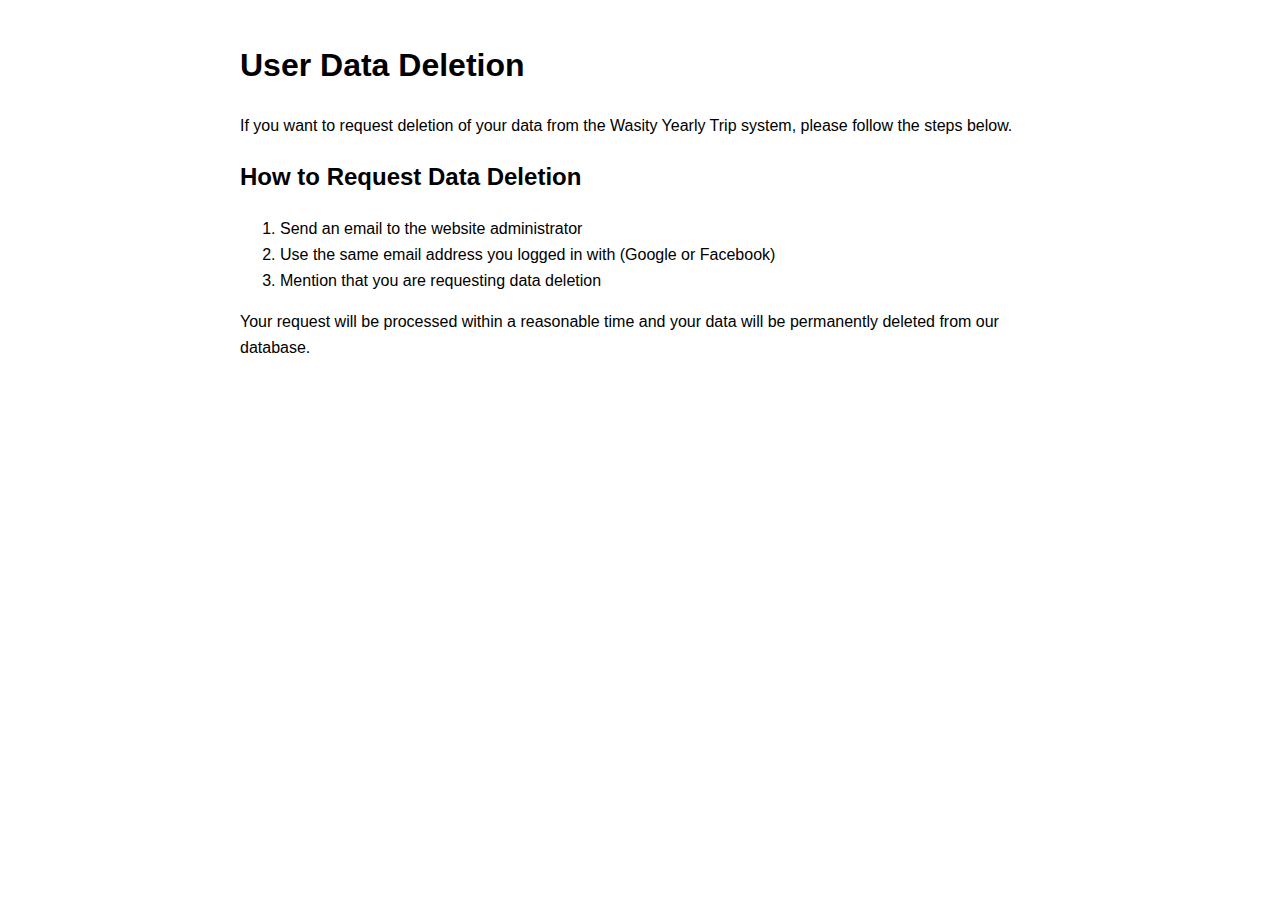
<file: delete.html>
<!DOCTYPE html>
<html lang="en">
<head>
  <meta charset="UTF-8">
  <title>Data Deletion Instructions</title>
  <meta name="viewport" content="width=device-width, initial-scale=1.0">
  <style>
    body {
      font-family: Arial, sans-serif;
      max-width: 800px;
      margin: 40px auto;
      padding: 0 15px;
      line-height: 1.6;
    }
  </style>
</head>
<body>

<h1>User Data Deletion</h1>

<p>If you want to request deletion of your data from the Wasity Yearly Trip system, please follow the steps below.</p>

<h2>How to Request Data Deletion</h2>
<ol>
  <li>Send an email to the website administrator</li>
  <li>Use the same email address you logged in with (Google or Facebook)</li>
  <li>Mention that you are requesting data deletion</li>
</ol>

<p>Your request will be processed within a reasonable time and your data will be permanently deleted from our database.</p>

</body>
</html>
</file>
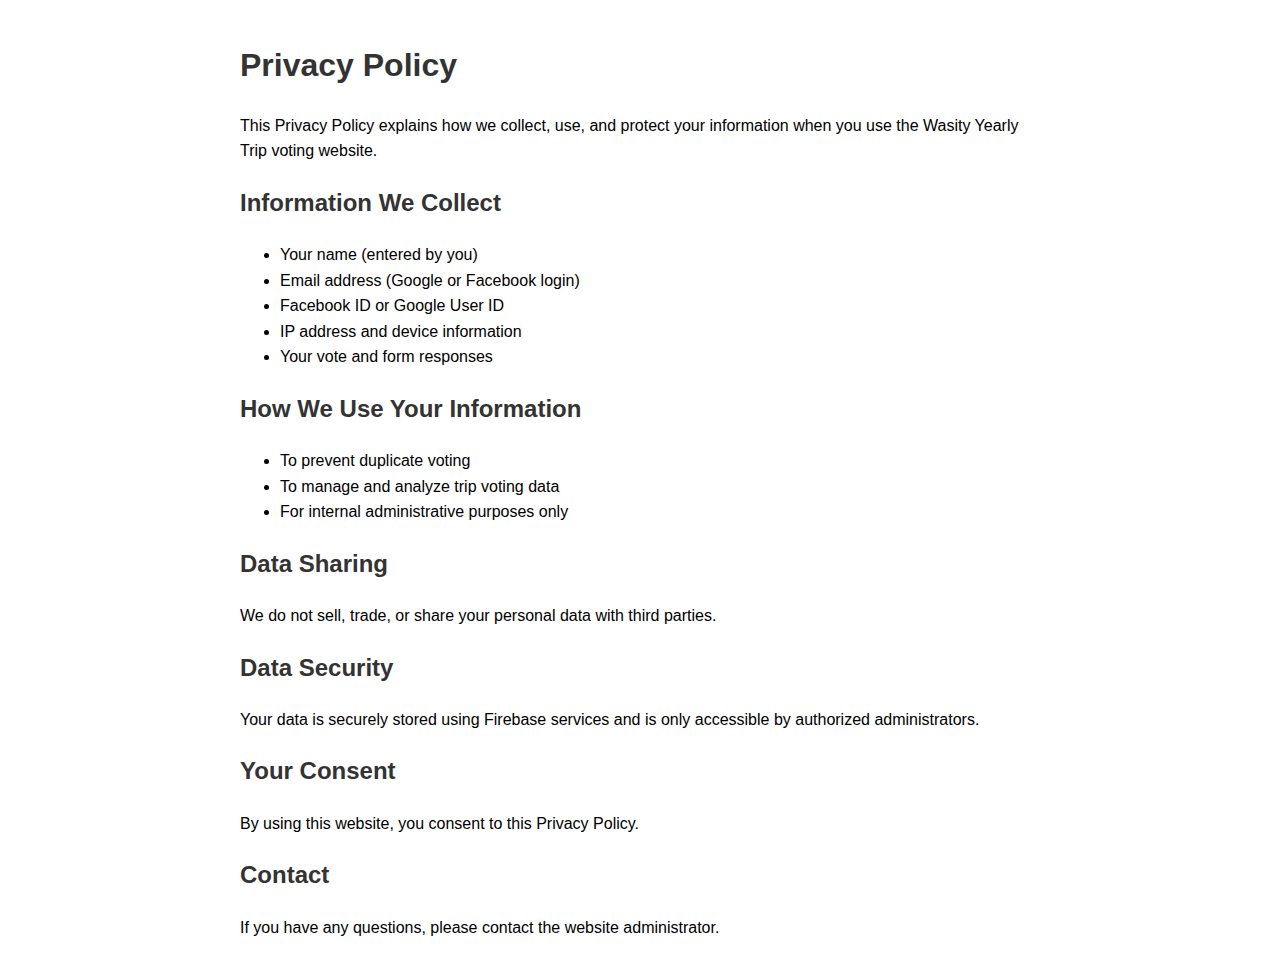
<file: privacy.html>
<!DOCTYPE html>
<html lang="en">
<head>
  <meta charset="UTF-8">
  <title>Privacy Policy</title>
  <meta name="viewport" content="width=device-width, initial-scale=1.0">
  <style>
    body {
      font-family: Arial, sans-serif;
      max-width: 800px;
      margin: 40px auto;
      padding: 0 15px;
      line-height: 1.6;
    }
    h1, h2 {
      color: #333;
    }
  </style>
</head>
<body>

<h1>Privacy Policy</h1>

<p>This Privacy Policy explains how we collect, use, and protect your information when you use the Wasity Yearly Trip voting website.</p>

<h2>Information We Collect</h2>
<ul>
  <li>Your name (entered by you)</li>
  <li>Email address (Google or Facebook login)</li>
  <li>Facebook ID or Google User ID</li>
  <li>IP address and device information</li>
  <li>Your vote and form responses</li>
</ul>

<h2>How We Use Your Information</h2>
<ul>
  <li>To prevent duplicate voting</li>
  <li>To manage and analyze trip voting data</li>
  <li>For internal administrative purposes only</li>
</ul>

<h2>Data Sharing</h2>
<p>We do not sell, trade, or share your personal data with third parties.</p>

<h2>Data Security</h2>
<p>Your data is securely stored using Firebase services and is only accessible by authorized administrators.</p>

<h2>Your Consent</h2>
<p>By using this website, you consent to this Privacy Policy.</p>

<h2>Contact</h2>
<p>If you have any questions, please contact the website administrator.</p>

</body>
  </html>
</file>
